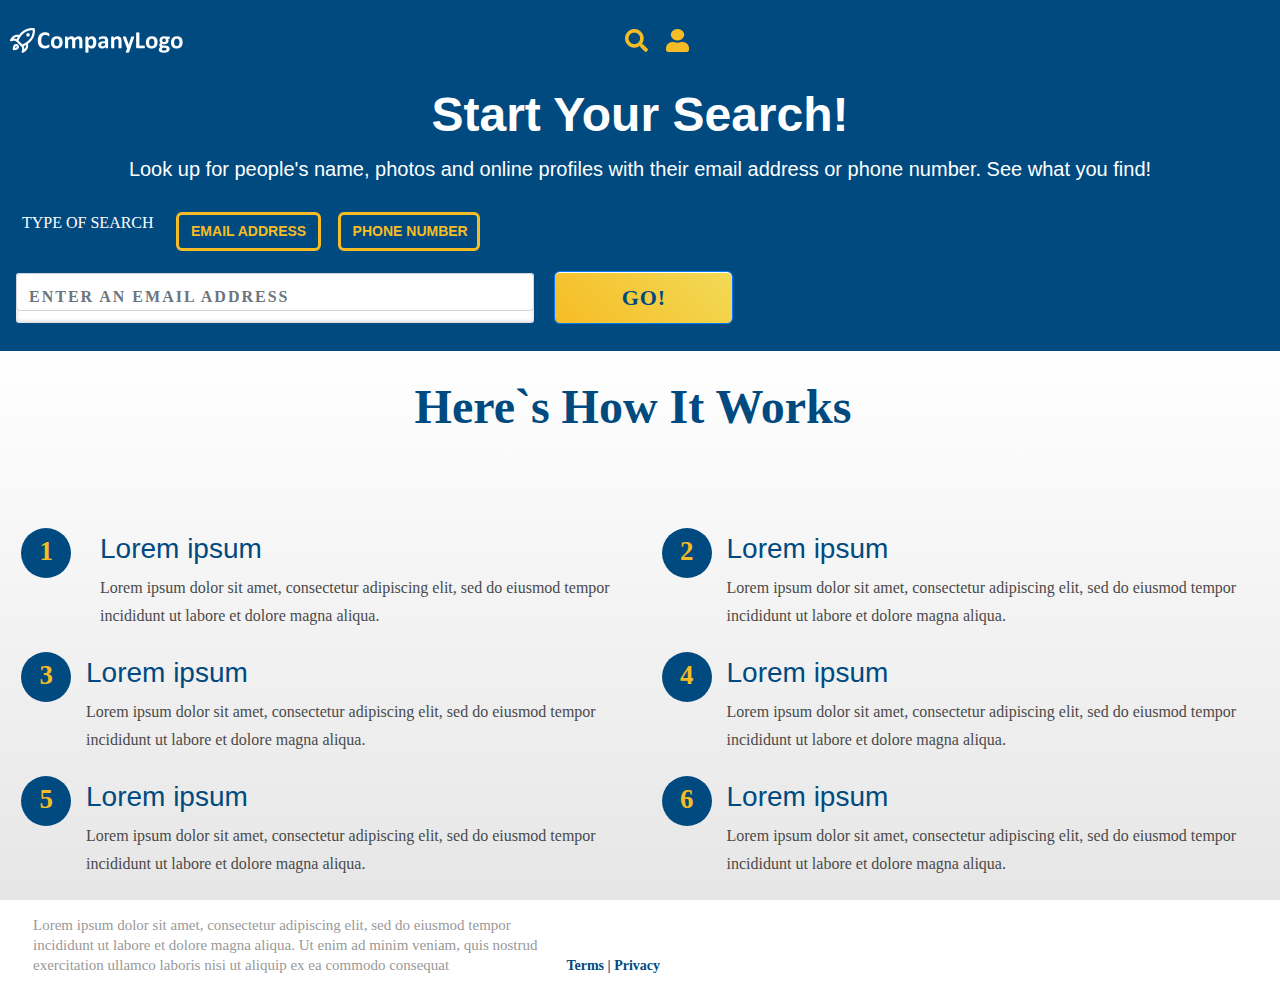
<file: index.html>
<!DOCTYPE html>
<html lang="en">
<head>
    <meta charset="utf-8">
    <meta http-equiv="X-UA-Compatible" content="IE=edge">
    <meta name="viewport" content="width=device-width, initial-scale=1">
    <title>Ana_Radakovic_task</title>
    <link href="css/bootstrap.min.css" rel="stylesheet">
    <link rel="stylesheet" href="main.css"/>
    <style>@import url('https://fonts.googleapis.com/css2?family=Lato:wght@400;700&display=swap');</style>
    </head>
 <body>
   <div class="container_main" id="container_main">
   <header class="main-header">
     <div class="navbar">
       <div class="container">
         <div class="navbar-header">
           <h1 class="logo">
             <a href="index.html"><img src="icons\PNGs\Logo@2x.png" alt="logo" class="img-responsive"></a>
           </h1>
         </div>
         <div class="search-cart-holder">
             <img src="icons\PNGs\icn_search@2x.png" class="search"alt="search">
             <img src="icons\PNGs\icn_person@2x.png" class="person" alt="user">
         </div>
       </div>
     </div>
     <div class="intro-header">
    <h1>Start Your Search!</h1>
    <p>Look up for people's name, photos and online profiles with their email address or phone number. See what you find! </p>
     </div>
     <div class="header-search-top">
       <p>TYPE OF SEARCH</p>
        <button type="button" id="email.btn" class="btn email_btn">EMAIL ADDRESS</button>
        <button type="button" id="pn.btn"class="btn pn_btn">PHONE NUMBER</button>
     </div>
     <div class="header-search-bottom">
       <form>
        <div class="form-group">
         <input type="email" class="form-control inEm" id="emailField" aria-describedby="emailHelp" placeholder="ENTER AN EMAIL ADDRESS">
          </div>
          <div class="form-group2">
           <input type="number" class="form-control inNu" id="exampleInputNumber1" aria-describedby="numberHelp" placeholder="ENTER A PHONE NUMBER">
            </div>
      <button type="button" id="button" class="btn btn-primary">GO!</button>
      <div class="note">
        <img src="icons\PNGs\lock@2x.png" alt="user">
          <p id="emailHelp" class="form-text text-muted">People in the search won`t be notified.</p>
        </div>
           </div>
       </form>
    </header>
    <main>
    <section class="about">
        <article class="intro">
            <div class="row">
                <div class="col-sm-6 col-md-12">
                    <h2>Here`s How It Works</h2>
                    <p class="lead">Lorem ipsum dolor sit amet, consectetur adipiscing elit, sed do eiusmod tempor incididunt ut labore et dolore magna aliqua.
                  <span class="lead2"> Ut enim ad minim veniam, quis nostrud exercitation ullamco laboris nisi ut aliquip ex ea commodo consequat.</span></p>
                </div>
            </div>
        </article>
      <div class="row row_art">
            <div class="col-sm-12 col-md-6 col-lg-6 col-sm-offset-3 col-md-offset-0">
                <article>
                        <p class="one">1</p>
                      <div class="one-right">
                        <h3>Lorem ipsum</h3>
                    <p>Lorem ipsum dolor sit amet, consectetur adipiscing elit, sed do eiusmod tempor incididunt ut labore et dolore magna aliqua.</p>
                 </div>
                </article>
            </div>
            <div class="col-sm-12 col-md-6 col-lg-6 col-sm-offset-3 col-md-offset-0">
                <article>
                    <p class="two">2</p>
                      <div class="two-right">
                    <h3>Lorem ipsum</h3>
                    <p>Lorem ipsum dolor sit amet, consectetur adipiscing elit, sed do eiusmod tempor incididunt ut labore et dolore magna aliqua.</p>
                 </div>
                </article>
            </div>
            <div class="col-sm-12 col-md-6 col-lg-6 col-sm-offset-3 col-md-offset-0">
                <article>
                    <p class="three">3</p>
                      <div class="three-right">
                      <h3>Lorem ipsum</h3>
                    <p>Lorem ipsum dolor sit amet, consectetur adipiscing elit, sed do eiusmod tempor incididunt ut labore et dolore magna aliqua.</p>
                  </div>
                </article>
            </div>
            <div class="col-sm-12 col-md-6 col-lg-6 col-sm-offset-3 col-md-offset-0">
                <article>
                    <p class="four">4</p>
                      <div class="four-right">
                      <h3>Lorem ipsum</h3>
                    <p>Lorem ipsum dolor sit amet, consectetur adipiscing elit, sed do eiusmod tempor incididunt ut labore et dolore magna aliqua.</p>
                  </div>
                </article>
            </div>
            <div class="col-sm-12 col-md-6 col-lg-6 col-sm-offset-3 col-md-offset-0">
                <article>
                    <p class="five">5</p>
                      <div class="five-right">
                      <h3>Lorem ipsum</h3>
                    <p>Lorem ipsum dolor sit amet, consectetur adipiscing elit, sed do eiusmod tempor incididunt ut labore et dolore magna aliqua.</p>
                 </div>
                </article>
            </div>
            <div class="col-sm-12 col-md-6 col-lg-6 col-sm-offset-3 col-md-offset-0">
                <article>
                    <p class="six">6</p>
                     <div class="five-right">
                      <h3>Lorem ipsum</h3>
                    <p>Lorem ipsum dolor sit amet, consectetur adipiscing elit, sed do eiusmod tempor incididunt ut labore et dolore magna aliqua.</p>
                  </div>
                </article>
            </div>
        </div>
    </section>
    <section class="about1">
        <article class="intro">
            <div class="row">
                <div class="col-sm-6 col-md-12">
                    <h2>Here`s How It Works</h2>
                    <p class="lead">Lorem ipsum dolor sit amet, consectetur adipiscing elit, sed do eiusmod tempor incididunt ut labore et dolore magna aliqua.</p>
                    <p class="lead1">Lorem ipsum dolor sit amet, consectetur adipiscing elit, sed do eiusmod tempor incididunt ut labore et dolore magna aliqua.Ut enim ad minim veniam, quis nostrud exercitation ullamco laboris nisi ut aliquip ex ea commodo consequat.</p>
                </div>
            </div>
        </article>
      <div class="row row_art">
            <div class="col-sm-12 col-md-6 col-lg-6">
                <article>
                        <p class="one">1</p>
                      <div class="one-right">
                        <h3>Lorem ipsum</h3>
                    <p>Lorem ipsum dolor sit amet, consectetur adipiscing elit, sed do eiusmod tempor incididunt ut labore et dolore magna aliqua.</p>
                 </div>
                </article>
            </div>
            <div class="col-sm-12 col-md-6 col-lg-6">
                <article>
                    <p class="four">4</p>
                      <div class="four-right">
                    <h3>Lorem ipsum</h3>
                    <p>Lorem ipsum dolor sit amet, consectetur adipiscing elit, sed do eiusmod tempor incididunt ut labore et dolore magna aliqua.</p>
                 </div>
                </article>
            </div>
            <div class="col-sm-12 col-md-6 col-lg-6 col-sm-offset-3 col-md-offset-0">
                <article>
                    <p class="two">2</p>
                      <div class="two-right">
                      <h3>Lorem ipsum</h3>
                    <p>Lorem ipsum dolor sit amet, consectetur adipiscing elit, sed do eiusmod tempor incididunt ut labore et dolore magna aliqua.</p>
                  </div>
                </article>
            </div>
            <div class="col-sm-12 col-md-6 col-lg-6 col-sm-offset-3 col-md-offset-0">
                <article>
                    <p class="five">5</p>
                      <div class="five-right">
                      <h3>Lorem ipsum</h3>
                    <p>Lorem ipsum dolor sit amet, consectetur adipiscing elit, sed do eiusmod tempor incididunt ut labore et dolore magna aliqua.</p>
                  </div>
                </article>
            </div>
            <div class="col-sm-12 col-md-6 col-lg-6 col-sm-offset-3 col-md-offset-0">
                <article>
                    <p class="three">3</p>
                      <div class="three-right">
                      <h3>Lorem ipsum</h3>
                    <p>Lorem ipsum dolor sit amet, consectetur adipiscing elit, sed do eiusmod tempor incididunt ut labore et dolore magna aliqua.</p>
                 </div>
                </article>
            </div>
            <div class="col-sm-12 col-md-6 col-lg-6 col-sm-offset-3 col-md-offset-0">
                <article>
                    <p class="six">6</p>
                     <div class="six-right">
                      <h3>Lorem ipsum</h3>
                    <p>Lorem ipsum dolor sit amet, consectetur adipiscing elit, sed do eiusmod tempor incididunt ut labore et dolore magna aliqua.</p>
                  </div>
                </article>
            </div>
        </div>
    </section>
    <div class="end">
    <p>Lorem ipsum dolor sit amet, consectetur adipiscing elit, sed do eiusmod tempor incididunt ut labore et dolore magna aliqua. Ut enim ad minim veniam, quis nostrud exercitation ullamco laboris nisi ut aliquip ex ea commodo consequat</p>
    </div>
    <div class="footer">
    <p>Terms | Privacy</p>
    </div>
  </main>
</div>
    <div class="detailed" id="detailed">
         <div class="container_main2">
         <header class="main-header">
           <div class="navbar">
             <div class="container">
               <div class="navbar-header">
                 <h1 class="logo">
                   <a href="index.html"><img src="icons\PNGs\Logo@2x.png" alt="logo" class="img-responsive"></a>
                 </h1>
               </div>
               <div class="search-cart-holder">
                   <img src="icons\PNGs\icn_search@2x.png" class="search"alt="search">
                   <img src="icons\PNGs\icn_person@2x.png" class="person" alt="user">
               </div>
             </div>
           </div>
         </header>
           <div class="results">
               <section class="about2">
                 <div class="one_res">
                   <p class="oner">1 Result</p>
                   <p class="twor">Look at the result below o see the details of the person you've searched for.</p>
                 </div>
                 <div class="row row_art_det">
                   <div class="table_person">
                     <p class="john" id="name">Jon</p>
                     <p class="rest">Lorem ipsum dolor sit amet, consectetur adipiscing elit, sed do eiusmod tempor incididunt ut labore et dolore magna aliqua.</p>
                 </div>
                   <div class="col-sm-12 col-md-6 col-lg-6">
                       <article>
                           <h3>Address</h3>
                           <p>Lorem ipsum dolor sit amet, consectetur adipiscing elit, sed do eiusmod tempor incididunt ut labore et dolore magna aliqua.</p>
                       </article>
                   </div>
                       <div class="col-sm-12 col-md-6 col-lg-6">
                           <article>
                               <h3>Phone Numbers</h3>
                               <p id="phoneNum">Lorem ipsum dolor sit amet, consectetur adipiscing elit, sed do eiusmod tempor incididunt ut labore et dolore magna aliqua.</p>
                           </article>
                       </div>
                       <div class="col-sm-12 col-md-6 col-lg-6">
                           <article>
                               <h3>Email</h3>
                               <p id="email">Lorem ipsum dolor sit amet, consectetur adipiscing elit, sed do eiusmod tempor incididunt ut labore et dolore magna aliqua.</p>
                           </article>
                       </div>
                       <div class="col-sm-12 col-md-6 col-lg-6 col-sm-offset-3 col-md-offset-0">
                           <article>
                                 <h3>Relatives</h3>
                               <p>Lorem ipsum dolor sit amet, consectetur adipiscing elit, sed do eiusmod tempor incididunt ut labore et dolore magna aliqua.</p>
                           </article>
                       </div>
                   </div>
               </section>
             </div>
           </div>
           <div class="intro-header">
          <h1>Can't Find The Right Person?</h1>
          <p>Try Again - Make a new search</p>

           <div class="header-search-top">
             <p>TYPE OF SEARCH</p>
              <button type="button" class="btn email_btn">EMAIL ADDRESS</button>
              <button type="button" class="btn pn_btn">PHONE NUMBER</button>
           </div>
           <div class="header-search-bottom">
             <form>

                <input type="email" class="form-control" id="exampleInputEmail1" aria-describedby="emailHelp" placeholder="ENTER AN EMAIL ADDRESS">
                  <input type="number" class="form-control" id="exampleInputNumber1" aria-describedby="numberHelp" placeholder="ENTER A PHONE NUMBER">

            <button type="submit" id="button" class="btn btn-primary" onclick="myFunction()">GO!</button>
            <div class="note">
              <img src="icons\PNGs\lock@2x.png" alt="user">
                <p id="emailHelp" class="form-text text-muted">People in the search won`t be notified.</p>
              </div>
                 </div>

             </div>
         </section>
         <div class="end">
         <p>Lorem ipsum dolor sit amet, consectetur adipiscing elit, sed do eiusmod tempor incididunt ut labore et dolore magna aliqua. Ut enim ad minim veniam, quis nostrud exercitation ullamco laboris nisi ut aliquip ex ea commodo consequat</p>
         </div>
         <div class="footer">
         <p>Terms | Privacy</p>
         </div>
     </div>
  <div class="noRes">
         <div class="container_main3">
         <header class="main-header">
           <div class="navbar">
             <div class="container">
               <div class="navbar-header">
                 <h1 class="logo">
                   <a href="index.html"><img src="icons\PNGs\Logo@2x.png" alt="logo" class="img-responsive"></a>
                 </h1>
               </div>
               <div class="search-cart-holder">
                   <img src="icons\PNGs\icn_search@2x.png" class="search"alt="search">
                   <img src="icons\PNGs\icn_person@2x.png" class="person" alt="user">
               </div>
             </div>
           </div>

              </div>
            <div class="no_res_show">
               <p class="zero_res">0 Results</p>
               <p class="try">Try starting a new search below</p>
             </div>
             <div class="no_results">
               <div class="intro-header">
                 <h1>Can't Find The Right Person?</h1>
                 <p>Try Again - Make a new search</p>

             <div class="header-search-top">
               <p>TYPE OF SEARCH</p>
                <button type="button" class="btn email_btn">EMAIL ADDRESS</button>
                <button type="button" class="btn pn_btn">PHONE NUMBER</button>
             </div>
             <div class="header-search-bottom">
               <form>

                  <input type="email" class="form-control email" id="exampleInputEmail1" aria-describedby="emailHelp" placeholder="ENTER AN EMAIL ADDRESS">

                    <input type="number" class="form-control phone" id="exampleInputNumber1" aria-describedby="numberHelp" placeholder="ENTER A PHONE NUMBER">

              <button type="submit" id="button" class="btn btn-primary">GO!</button>
              <div class="note">
                <img src="icons\PNGs\lock@2x.png" alt="user">
                  <p id="emailHelp" class="form-text text-muted">People in the search won`t be notified.</p>
                      </div>
                   </div>
                </div>
                </div>
         <div class="end">
             <p>Lorem ipsum dolor sit amet, consectetur adipiscing elit, sed do eiusmod tempor incididunt ut labore et dolore magna aliqua. Ut enim ad minim veniam, quis nostrud exercitation ullamco laboris nisi ut aliquip ex ea commodo consequat</p>
           </div>
         <div class="footer">
            <p>Terms | Privacy</p>
         </div>
   </div>

<script src="https://ajax.googleapis.com/ajax/libs/jquery/2.1.1/jquery.min.js"></script>
<script src="js/bootstrap.min.js"></script>

<script src="js/main.js"></script>
  </body>
</html>
</file>
<file: main.css>
@import url("https://fonts.googleapis.com/css?family=Istok+Web:400,700");
.list-reset {
  padding: 0;
  margin: 0;
  list-style: none; }

html {
  margin-bottom: 0;
  width: 100%; }

h4 {
  margin-bottom: 0; }

@media (min-width: 320px) {
  .container {
    padding-left: 0; }

  .navbar > .container, .navbar > .container-fluid {
    justify-content: normal; }

  .navbar {
    padding: 0; } }
.detailed {
  display: none; }

.noRes {
  display: none; }

.main-header, .intro-header, .header-search-top, .header-search-bottom {
  background-color: #004A80; }

input:invalid,
select:invalid,
textarea:invalid {
  border-bottom: 4px solid red;
  border-left: 4px solid red; }

.alert {
  display: none; }

.form-group2 {
  display: none;
  font-style: Lato-Regular;
  height: 50px;
  background: #FFFFFF;
  box-shadow: inset 0 -1px 4px 0 rgba(0, 0, 0, 0.2);
  border-radius: 3px;
  margin-left: 16px;
  margin-top: 10px; }
  .form-group2:active {
    display: inline-block; }
  .form-group2 .form-control {
    font-family: Lato-Bold;
    font-size: 16px;
    color: #9B9B9B;
    letter-spacing: 2px;
    line-height: 18px;
    font-weight: 700;
    padding-top: 15px;
    border-bottom: none; }
  .form-group2:focus .header-search-bottom .form-group2, .form-group2:focus .btn-primary {
    display: inline-block !important; }

@media (min-width: 320px) {
  .logo, .search-cart-holder, .header-search-top, .header-search-bottom {
    display: inline-block;
    margin-bottom: 0;
    margin-top: 8px; }

  .logo img {
    width: 173px;
    height: 25px;
    margin-top: 20px;
    margin-bottom: 20px;
    margin-left: 15px; }

  .search-cart-holder {
    padding-left: 0px; }
    .search-cart-holder .search {
      width: 23px;
      height: 23px;
      margin-top: 20px;
      margin-bottom: 20px;
      margin-left: 41px; }
    .search-cart-holder .person {
      width: 23px;
      height: 23px;
      margin-left: 24px; }

  .intro-header h1 {
    font-style: Lato-Bold;
    letter-spacing: 0;
    text-align: center;
    font-weight: 700;
    color: #FFFFFF;
    font-size: 32px;
    height: 39px;
    margin-left: 16px;
    margin-right: 16px; }
  .intro-header p {
    font-style: Lato-Regular;
    font-size: 16px;
    color: #FFFFFF;
    letter-spacing: 0;
    text-align: center;
    line-height: 20px;
    font-weight: 400;
    height: 60px;
    margin-left: 16px;
    margin-right: 16px; }

  .header-search-top .btn {
    border: 3px solid #F6BC25;
    border-radius: 6px;
    background-color: #004A80;
    font-size: 14px;
    color: #F6BC25;
    letter-spacing: 0;
    font-weight: 700;
    margin-top: 5px; }
  .header-search-top .email_btn {
    margin-left: 18px; }
  .header-search-top .email_btn:hover {
    background: #F2DA56 !important;
    color: #004A80 !important; }
  .header-search-top .email_btn:focus {
    background-color: #F6BC25 !important;
    color: #004A80 !important;
    border-radius: 6px 6px 6px 0 0 0 6px;
    -webkit-clip-path: polygon(0% 0%, 100% 0%, 100% 83%, 54% 85%, 49% 100%, 44% 84%, 0 83%);
    clip-path: polygon(0% 0%, 100% 0%, 100% 83%, 54% 85%, 49% 100%, 44% 84%, 0 83%); }
  .header-search-top .pn_btn:hover {
    background: #F2DA56 !important;
    color: #004A80 !important; }
  .header-search-top .pn_btn:focus {
    background-color: #F6BC25 !important;
    color: #004A80 !important;
    border-radius: 6px 6px 6px 0 0 0 6px;
    -webkit-clip-path: polygon(0% 0%, 100% 0%, 100% 83%, 54% 85%, 49% 100%, 44% 84%, 0 83%);
    clip-path: polygon(0% 0%, 100% 0%, 100% 83%, 54% 85%, 49% 100%, 44% 84%, 0 83%); }

  .header-search-bottom .form-group {
    font-style: Lato-Regular;
    height: 50px;
    background: #FFFFFF;
    box-shadow: inset 0 -1px 4px 0 rgba(0, 0, 0, 0.2);
    border-radius: 3px;
    margin-left: 16px;
    margin-top: 10px; }
    .header-search-bottom .form-group .form-control {
      font-family: Lato-Bold;
      font-size: 16px;
      color: #9B9B9B;
      letter-spacing: 2px;
      line-height: 18px;
      font-weight: 700;
      padding-top: 15px; }
  .header-search-bottom .btn-primary {
    background-image: linear-gradient(225deg, #F2DA56 0%, #F6BC25 100%);
    box-shadow: 0 0 0 0 #A6953B, inset 0 1px 0 0 #FFFFFF;
    border-radius: 6px;
    width: 288px;
    height: 50px;
    margin-left: 16px;
    font-family: Lato-Bold;
    font-size: 22px;
    color: #004A80;
    letter-spacing: 0.93px;
    text-align: center;
    font-weight: 700; }
  .header-search-bottom .btn:hover {
    background: #F2DA56 !important;
    color: #004A80 !important; }
  .header-search-bottom .btn:focus {
    background-color: #F6BC25 !important;
    color: #004A80 !important; }
  .header-search-bottom img, .header-search-bottom #emailHelp {
    display: inline-block; }
  .header-search-bottom img {
    width: 15px;
    height: 19px;
    margin-left: 16px; }
  .header-search-bottom #emailHelp {
    font-family: Lato-Bold;
    font-size: 16px;
    color: #FFFFFF !important;
    letter-spacing: 0;
    font-weight: 700;
    margin-bottom: 32px;
    margin-left: 12px; }

  .no_res_show {
    height: 306px; }
    .no_res_show .zero_res {
      padding-top: 99px;
      font-family: Lato-Bold;
      font-size: 38px;
      color: #004A80;
      letter-spacing: 0;
      text-align: center;
      font-weight: 700;
      margin-left: 5px; }
    .no_res_show .try {
      font-family: Lato-Bold;
      font-size: 18px;
      color: #4A4A4A;
      letter-spacing: 0;
      text-align: center;
      line-height: 28px;
      font-weight: 500; } }
.row_art_det {
  margin-left: 10px;
  margin-right: 10px;
  background: #FFFFFF;
  box-shadow: 0 2px 4px 0 rgba(0, 0, 0, 0.5);
  border-radius: 30px; }

.intro-header p {
  padding-top: 40px; }

.header-search-bottom #emailHelp {
  font-family: Lato-Bold;
  font-size: 16px;
  color: #FFFFFF !important;
  letter-spacing: 0;
  font-weight: 700;
  margin-bottom: 32px;
  margin-left: 8px;
  margin-top: -25px; }

.about2 {
  display: block;
  padding-top: 14px;
  padding-bottom: 24px; }
  .about2 .one_res {
    padding-bottom: 16px; }
  .about2 .oner {
    font-family: Lato-Bold;
    font-size: 38px;
    color: #004A80;
    letter-spacing: 0;
    text-align: center;
    font-weight: 700; }
  .about2 .twor {
    font-family: Lato-Regular;
    font-size: 18px;
    color: #4A4A4A;
    letter-spacing: 0;
    text-align: center;
    line-height: 28px;
    font-weight: 400; }

.table_person {
  padding-left: 15px;
  padding-top: 26px; }
  .table_person .john {
    font-family: Lato-Bold;
    font-size: 32px;
    color: #004A80;
    letter-spacing: 0;
    font-weight: 700; }
  .table_person .rest {
    font-family: Lato-Regular;
    font-size: 16px;
    color: #000000;
    letter-spacing: 0;
    line-height: 24px;
    font-weight: 400; }
  .table_person p {
    font-family: Lato-Bold;
    font-size: 20px;
    color: #004A80;
    letter-spacing: 0;
    font-weight: 700; }

@media (min-width: 320px) {
  .article-clear {
    width: 100%; }

  .lead {
    text-align: center; }

  main h2 {
    font-family: Lato-Bold;
    font-size: 32px;
    color: #004A80;
    letter-spacing: 0;
    text-align: center;
    font-weight: 700;
    height: 78px;
    margin-left: 15px;
    margin-top: 27px; }
  main p {
    font-family: Lato-Regular;
    font-size: 16px;
    color: #4A4A4A;
    letter-spacing: 0;
    line-height: 28px;
    font-weight: 400;
    margin-left: 15px; }

  .about {
    background-image: linear-gradient(0deg, #E6E6E6 0%, #FFFFFF 100%); }

  .row {
    padding-right: 29px; }
    .row h3 {
      color: #004A80; }
    .row article .one, .row article .one-right {
      display: inline-block; }
    .row article .one-right {
      margin-top: -62px;
      margin-bottom: 22px;
      margin-left: 86px; }
      .row article .one-right p {
        margin: 0; }
    .row article .two, .row article .two-right {
      display: inline-block; }
    .row article .two-right {
      margin-top: -62px;
      margin-bottom: 22px;
      margin-left: 86px; }
      .row article .two-right p {
        margin: 0; }
    .row article .three, .row article .three-right {
      display: inline-block; }
    .row article .three-right {
      margin-top: -62px;
      margin-bottom: 22px;
      margin-left: 86px; }
      .row article .three-right p {
        margin: 0; }
    .row article .four, .row article .four-right {
      display: inline-block; }
    .row article .four-right {
      margin-top: -62px;
      margin-bottom: 22px;
      margin-left: 86px; }
      .row article .four-right p {
        margin: 0; }
    .row article .five, .row article .five-right {
      display: inline-block; }
    .row article .five-right {
      margin-top: -62px;
      margin-bottom: 22px;
      margin-left: 86px; }
      .row article .five-right p {
        margin: 0; }
    .row article .six, .row article .six-right {
      display: inline-block; }
    .row article .six-right {
      margin-top: -62px;
      margin-bottom: 22px;
      margin-left: 86px; }
      .row article .six-right p {
        margin: 0; }
    .row article .one, .row article .two, .row article .three, .row article .four, .row article .five, .row article .six {
      border-radius: 50%;
      width: 50.4px;
      height: 50.4px;
      margin-left: 21px; }
      .row article .one text, .row article .two text, .row article .three text, .row article .four text, .row article .five text, .row article .six text {
        font-family: Lato-Bold;
        font-size: 26.88px;
        color: #F6BC25;
        letter-spacing: 0;
        text-align: center;
        font-weight: 700;
        width: 16px;
        height: 33px; }
    .row .one, .row .two, .row .three, .row .four, .row .five, .row .six {
      font-family: Lato-Bold;
      font-size: 26.88px;
      color: #F6BC25;
      letter-spacing: 0;
      text-align: center;
      font-weight: 700;
      background: #004A80;
      height: 33px;
      margin-left: 38.2px;
      padding-top: 9px; }

  .row_art {
    padding-top: 64px; }

  .end p {
    font-family: Lato-Regular;
    font-size: 15px;
    color: #999999;
    letter-spacing: 0;
    line-height: 20px;
    font-weight: 400;
    margin-top: 15px;
    margin-left: 33px;
    margin-right: 15px; }

  .footer p {
    font-family: Lato-Bold;
    font-size: 14px;
    color: #004A80;
    letter-spacing: 0;
    font-weight: 700;
    margin-left: 109px; }

  .header-search-top P {
    display: none; }

  .lead2 {
    display: none; }

  .about1 {
    display: none; }

  .lead1 {
    display: none; } }
@media (min-width: 768px) {
  .main-header {
    width: 100%; }

  .about1 {
    background-image: linear-gradient(0deg, #E6E6E6 0%, #FFFFFF 100%); }

  .lead {
    display: none; }

  .lead1 {
    display: block; }

  .header-search-top {
    margin-left: 30px;
    margin-top: 35px; }

  .pn_btn {
    width: 142px;
    margin-left: 12px; }

  .header-search-top P {
    display: block;
    font-family: Lato-Regular;
    font-size: 16px;
    color: #FFFFFF;
    letter-spacing: 0;
    font-weight: 400; }

  .header-search-top P, .email_btn, .pn_btn {
    display: inline-block; }

  .search-cart-holder {
    padding-left: 401px !important; }

  .search-cart-holder .person {
    margin-left: 14px; }

  .intro-header h1 {
    font-size: 48px;
    padding-top: 13px; }

  .navbar > .container, .navbar > .container-fluid {
    margin-left: -5px; }

  .intro-header p {
    padding-top: 39px;
    font-size: 20px; }

  .header-search-bottom .form-group {
    width: 518px; }

  .header-search-bottom .form-group, .btn-primary {
    display: inline-block; }

  .btn-primary {
    width: 179px !important;
    height: 53px !important; }

  .header-search-bottom img {
    width: 15px;
    height: 19px;
    margin-left: 375px; }

  main h2 {
    font-size: 48px; }

  .lead1 {
    font-size: 20px;
    line-height: 28px;
    height: 84px;
    text-align: inherit;
    padding-right: 56px;
    margin-left: 56px; }

  .lead2 {
    display: block;
    text-align: inherit; }

  .note {
    padding-left: 56px;
    margin-right: 81px; }

  .row article .one-right {
    margin-left: 100px; }

  .end p {
    width: 506px; }

  .footer, .end {
    display: inline-block; }

  .footer {
    margin-left: -101px; }

  .no_res_show .zero_res {
    margin-left: 5px; }
  .no_res_show .try {
    margin-left: 5px; }

  .header-search-top p {
    margin-left: 22px; }

  .note {
    display: none; }

  .row_art_det {
    width: 80%;
    margin-left: 87px; }

  .header-search-top, .header-search-bottom {
    display: block;
    margin-top: 0;
    margin-left: 0;
    padding-bottom: 12px; }

  .header-search-top p, .header-search-top .btn {
    display: inline-block;
    margin-top: 15px; } }
@media (min-width: 1440px) {
  .about2 {
    margin-left: 111px; }

  .logo {
    margin-left: 230px; }

  .search-cart-holder {
    padding-left: 601px !important; }

  .header-search-top {
    margin-left: 30px;
    margin-top: 35px; }

  .email_btn {
    width: 142px; }

  .pn_btn {
    width: 142px;
    margin-left: 12px; }

  .header-search-top p {
    margin-left: 212px; }

  .header-search-top P, .email_btn, .pn_btn {
    display: inline-block; }

  .search-cart-holder .person {
    margin-left: 14px; }

  .intro-header h1 {
    font-size: 54px;
    padding-top: 13px; }

  .navbar > .container, .navbar > .container-fluid {
    margin-left: -5px; }

  .intro-header p {
    padding-top: 50px;
    font-size: 24px;
    margin-left: 284px;
    width: 56%; }

  .header-search-bottom .form-group {
    width: 59%;
    margin-left: 242px;
    height: 54px; }

  .header-search-bottom .form-group2 {
    width: 59%;
    margin-left: 242px;
    height: 54px; }

  #exampleInputNumber1 {
    display: none; }

  input {
    width: 59%;
    height: 54px !important; }

  .header-search-bottom .form-group, .btn-primary {
    display: inline-block; }

  .btn-primary {
    width: 179px !important;
    height: 53px !important; }

  .header-search-bottom img {
    width: 15px;
    height: 19px;
    margin-left: 917px; }

  main h2 {
    font-size: 52px;
    margin-left: 40px; }

  .lead1 {
    font-size: 22px;
    line-height: 28px;
    margin-left: 223px;
    width: 81%; }

  .lead2 {
    display: block;
    text-align: inherit; }

  .row_art {
    margin-left: 176px;
    margin-right: 156px;
    margin-top: -39px; }

  .row article .one, .row article .two, .row article .three, .row article .four, .row article .five, .row article .six {
    border-radius: 50%;
    width: 70px;
    height: 70px;
    margin-left: 21px;
    font-size: 48px;
    padding-top: 22px; }

  .row article .four, .row article .four-right,
  .row article .four, .row article .three-right,
  .row article .four, .row article .two-right,
  .row article .four, .row article .five-right,
  .row article .four, .row article .six-right {
    margin-top: -93px;
    margin-bottom: 22px;
    margin-left: 104px; }

  main p {
    font-size: 18px; }

  .end p {
    margin-left: 225px;
    width: 713px; }

  .footer, .end {
    display: inline-block; }

  .footer {
    margin-left: -101px; }

  .footer p {
    margin-left: 242px; }

  .no_res_show .zero_res {
    margin-left: 5px; }
  .no_res_show .try {
    margin-left: 5px; } }

/*# sourceMappingURL=main.css.map */
</file>
